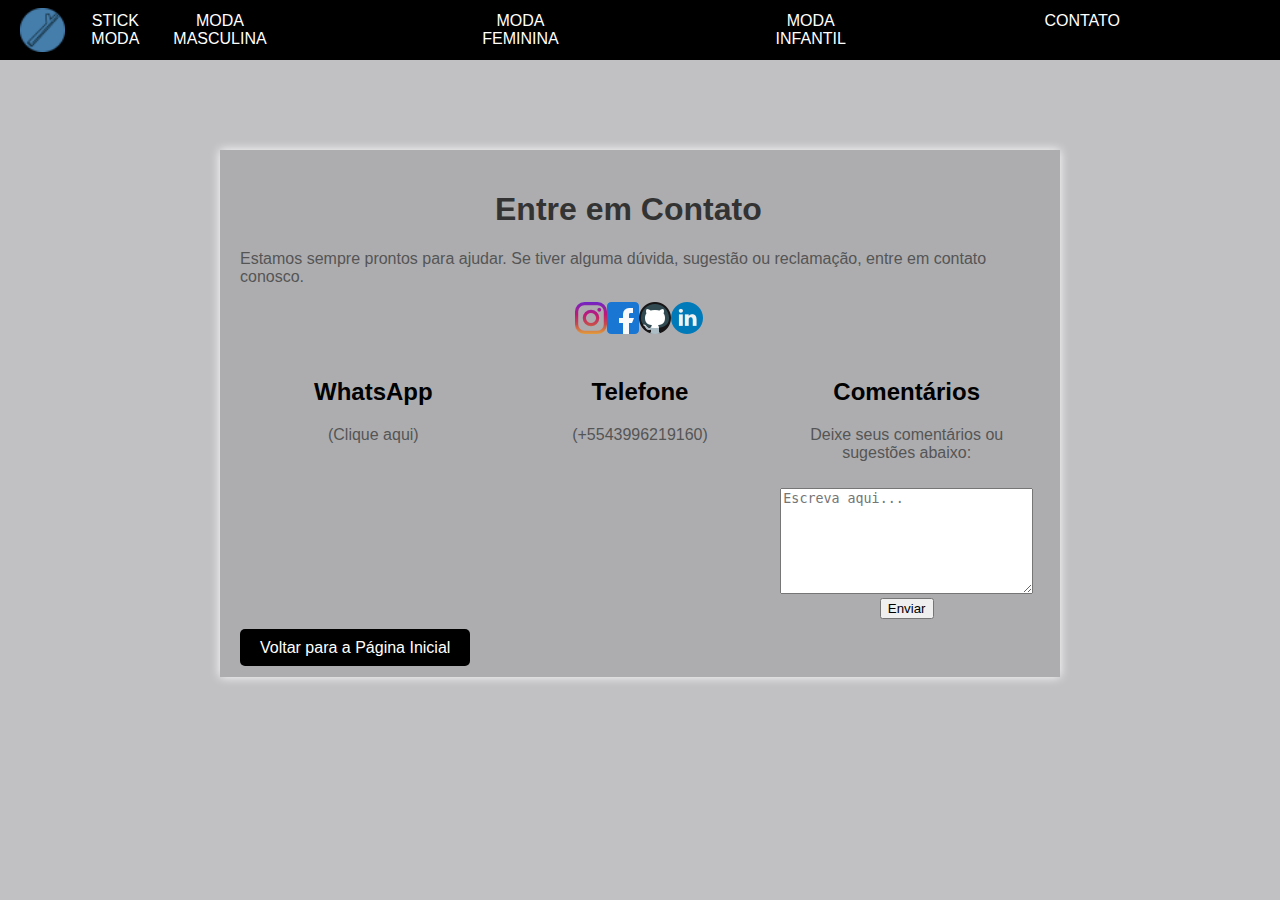
<file: Contato.html>
<!DOCTYPE html>
<html lang="pt-br">
<head>
    <meta charset="UTF-8">
    <meta name="viewport" content="width=device-width, initial-scale=1.0">
    <link rel="stylesheet" href="./Contato.css">
    <link rel="icon" href="./Clones/icon/dog (1).png" type="image/x-icon">
    <title>Contato - STICK MODA</title>
</head>
<body>
    <header>
        <main id="Menu">
            <a href="./Home.html" class="logo">
                <img src="./Clones/icon/dog (1).png" alt="logo" class="logo-img">
                <span class="logo-text">STICK MODA</span>
            </a>
            
            <div id="pag">
                <ul>
                    <li><a href="./Masculino.html">MODA MASCULINA</a></li>
                    <li><a href="./Feminino.html">MODA FEMININA</a></li>
                    <li><a href="./Infantil.html">MODA INFANTIL</a></li>
                    <li><a href="./Contato.html">CONTATO</a></li>
                </ul>
            </div>

            
        </main>
    </header>

    <main class="container">
        <h1>Entre em Contato</h1>
        <p>Estamos sempre prontos para ajudar. Se tiver alguma dúvida, sugestão ou reclamação, entre em contato conosco.</p>
        
        <div class="social-media">
            <a href="https://www.instagram.com/?hl=pt" target="_blank"><img src="./Clones/icon/instagram.png"></a>
            <a href="https://facebook.com" target="_blank"><img src="./Clones/icon/facebook.png"></a>
            <a href="https://github.com/login" target="_blank"><img src="./Clones/icon/code.png"></a>
            <a href="https://www.linkedin.com" target="_blank"><img src="./Clones/icon/linkedin.png"></a>
        </div>

        <section class="contact-info">
            <div>
                <a href="whatsapp://send?text=Olá, gostaria de ver alguns produtos! &phone=+5543996219160">
                    <h2>WhatsApp</h2>
                </a>
                <p>(Clique aqui)</p>
            </div>

            <div>
                <h2>Telefone</h2>
                <p>(+5543996219160)</p>
            </div>
            <br>
            <div class="comment-section">
                <h2>Comentários</h2>
                <p>Deixe seus comentários ou sugestões abaixo:</p>
                <textarea placeholder="Escreva aqui..."></textarea>
                <button type="button" onclick="enviarComentario()">Enviar</button>
            </div>
        </section>

        <div class="back-to-home">
            <a href="/index.html">Voltar para a Página Inicial</a>
        </div>
    </main>
</body>
</html>
</file>
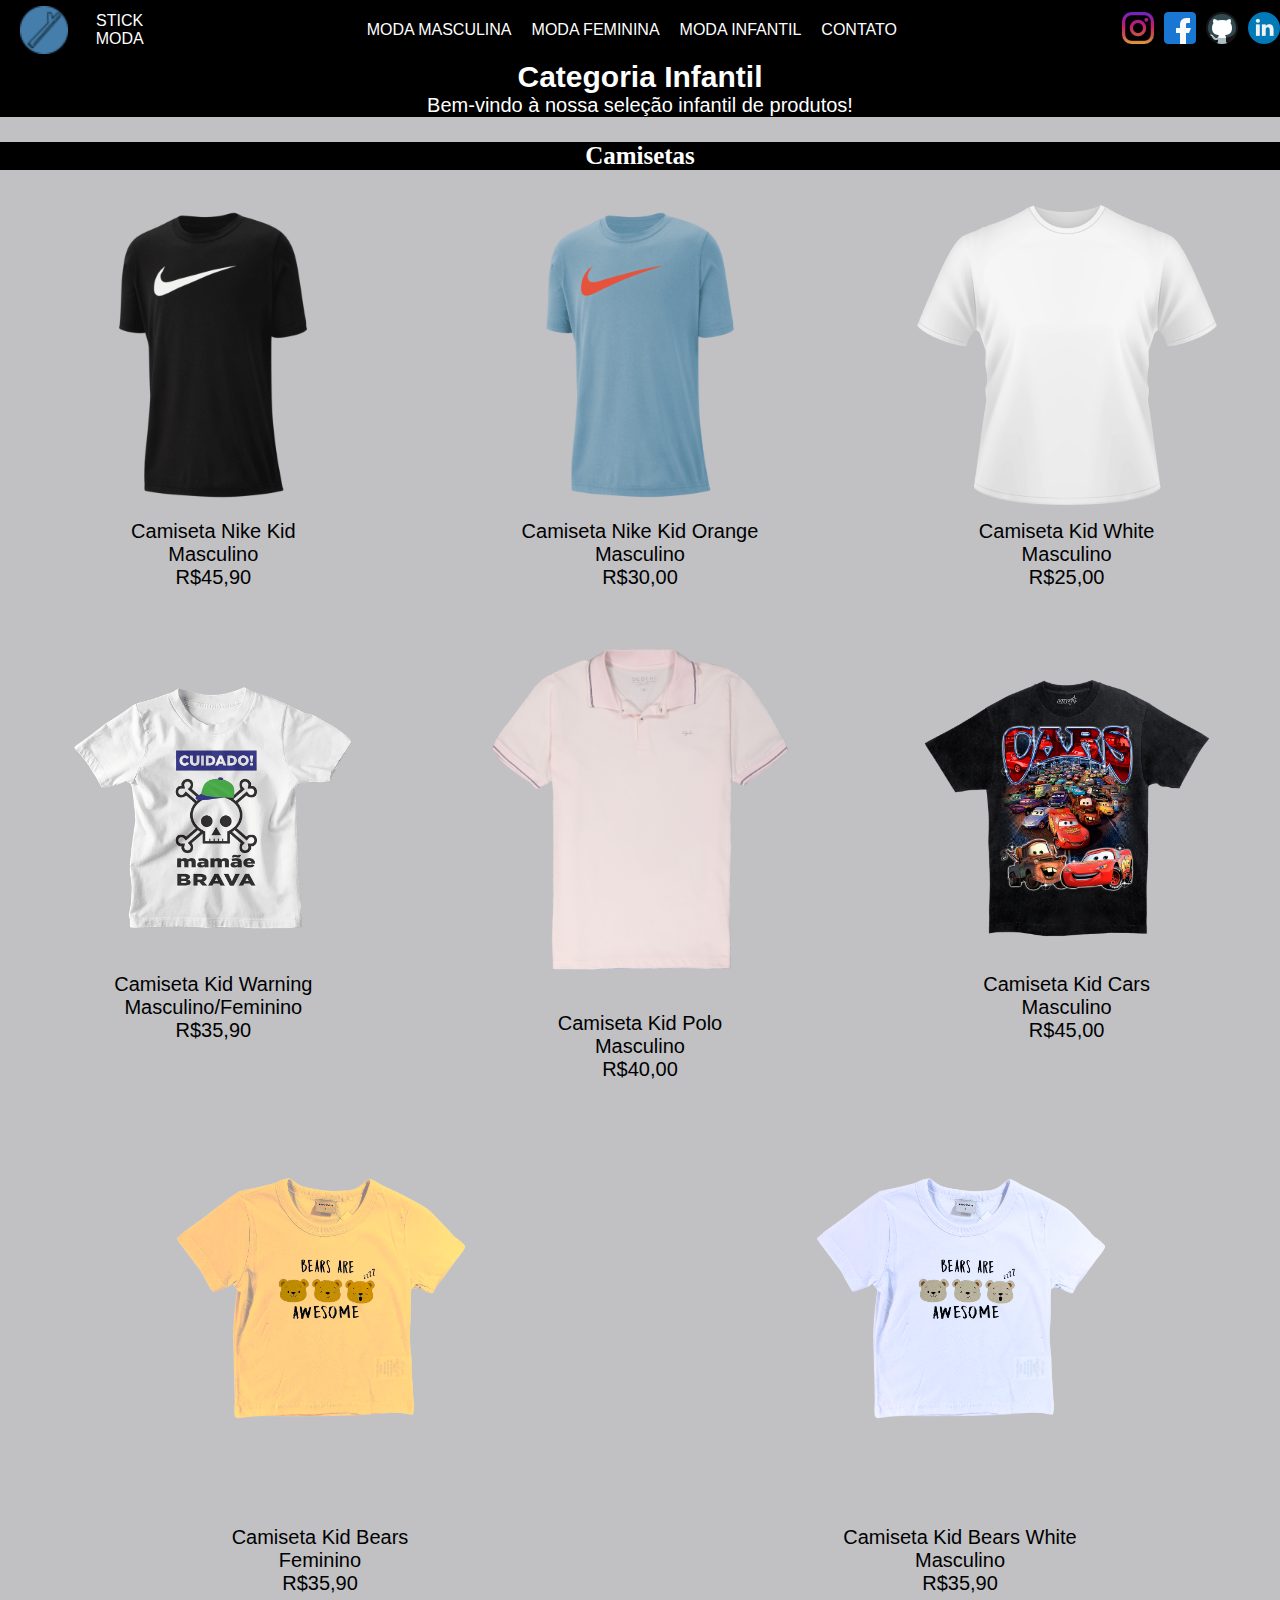
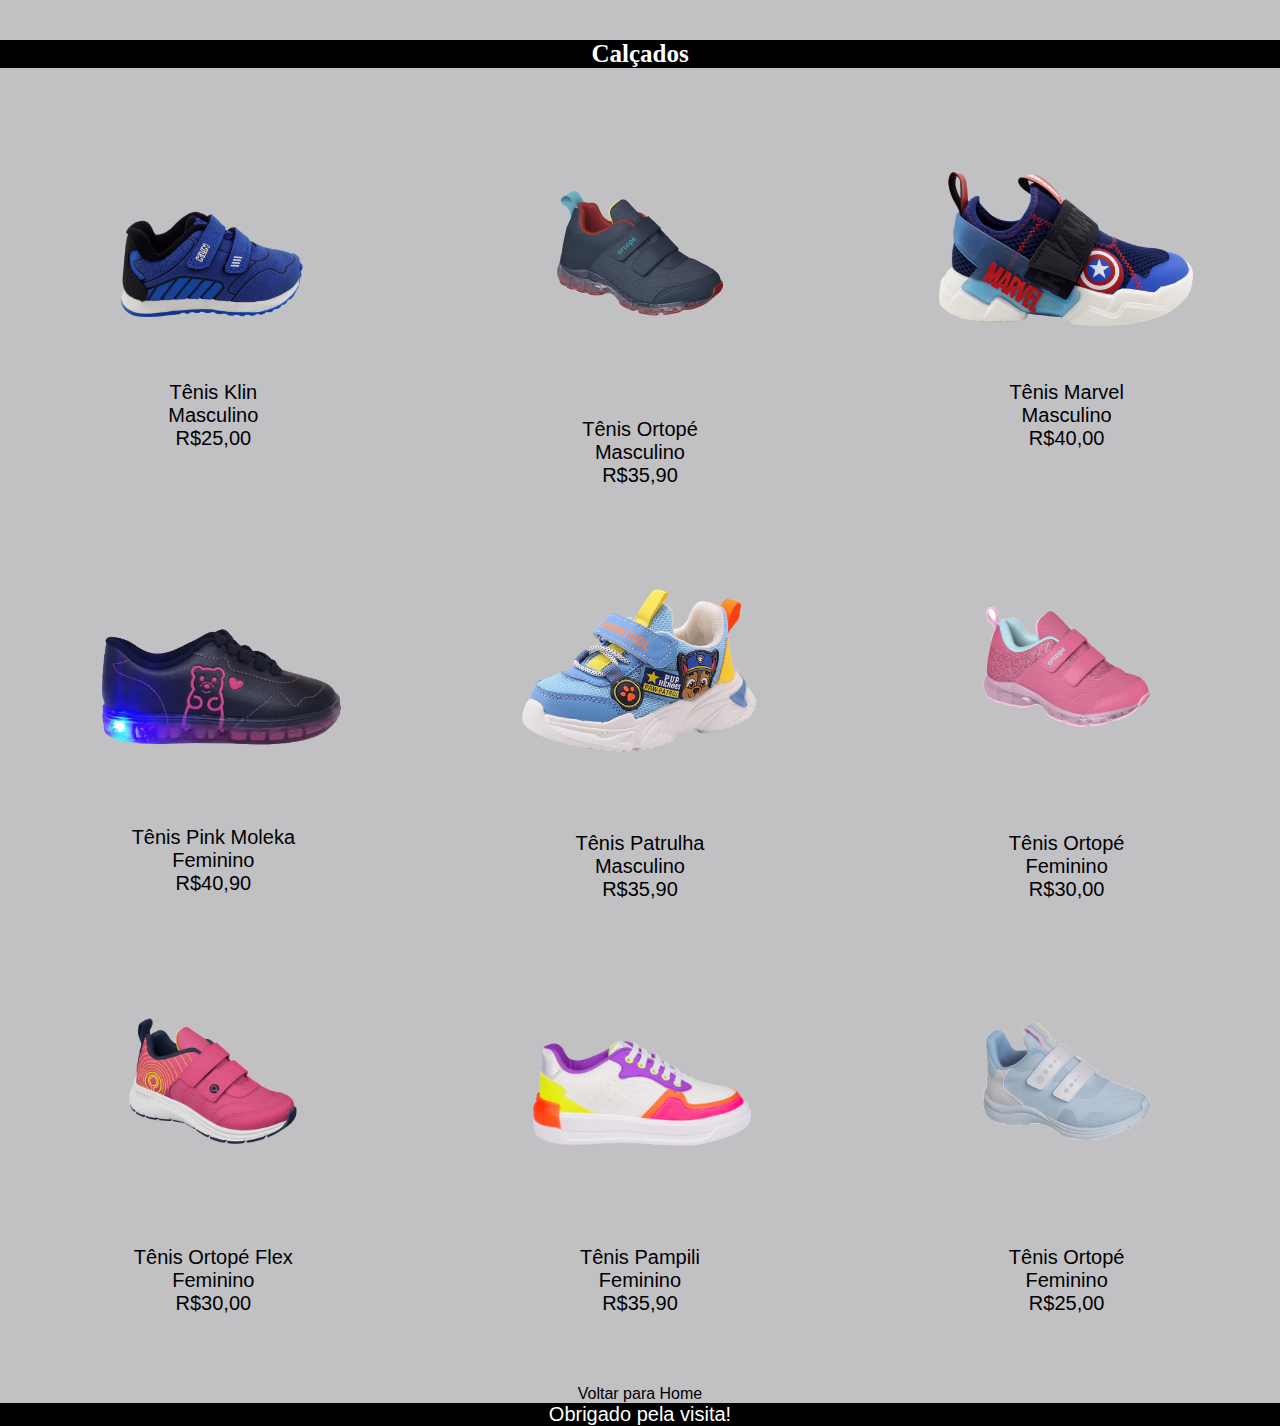
<file: infantil.html>
<!DOCTYPE html>
<html lang="pt-br">

<head>
    <meta charset="UTF-8">
    <meta name="viewport" content="width=device-width, initial-scale=1.0">
    <title>Infantil</title>
    <link rel="stylesheet" href="./infantil.css">
    <link rel="icon" href="./Clones/icon/dog (1).png" type="image/x-icon">
</head>

<body>
    <header>
        <main id="Menu">
            <a href="./index.html" class="logo">
                <img src="./Clones/icon/dog (1).png" alt="logo" class="logo-img">
                <span class="logo-text">STICK MODA</span>
            </a>

            <div id="pag">
                <ul>
                    <li><a href="./Masculino.html">MODA MASCULINA</a></li>
                    <li><a href="./Feminino.html">MODA FEMININA</a></li>
                    <li><a href="./infantil.html">MODA INFANTIL</a></li>
                    <li><a href="./Contato.html">CONTATO</a></li>
                </ul>
            </div>

            <div class="social-media">
                <a href="https://www.instagram.com/?hl=pt" target="_blank"><img src="./Clones/icon/instagram.png" alt="Instagram"></a>
                <a href="https://facebook.com" target="_blank"><img src="./Clones/icon/facebook.png" alt="Facebook"></a>
                <a href="https://github.com/login" target="_blank"><img src="./Clones/icon/code.png" alt="GitHub"></a>
                <a href="https://www.linkedin.com" target="_blank"><img src="./Clones/icon/linkedin.png" alt="LinkedIn"></a>
            </div>
        </main>
        <h1 id="cabecalho">Categoria Infantil</h1>
        <p id="bemvindo">Bem-vindo à nossa seleção infantil de produtos!</p>
    </header>

<header>
    <H3>Camisetas</H3>
</header>
        
<div id="conteudo1">
    <div class="produto">
        <img class="imagem-produto" src="./Clones/INFANTIL NIKE/infantilnike1.png" alt="">
        <p class="descricao">Camiseta Nike Kid <br>Masculino <br> R$45,90</p>
    </div>
        
    <div class="produto">
        <img class="imagem-produto" src="./Clones/INFANTIL NIKE/infantilnike2.png" alt="">
        <p class="descricao">Camiseta Nike Kid Orange <br>Masculino <br> R$30,00</p>
    </div>
        
    <div class="produto">
        <img class="imagem-produto" src="./Clones/INFANTIL NIKE/infantilnike3.png" alt="">
        <p class="descricao">Camiseta Kid White <br>Masculino <br> R$25,00</p>
    </div>
</div>
        
            
 <div id="conteudo2">
    <div class="produto">
        <img class="imagem-produto" src="./Clones/INFANTIL NIKE/infantilnike4.png" alt="">
        <p class="descricao">Camiseta Kid Warning <br>Masculino/Feminino <br>R$35,90</p>
    </div>
        
    <div class="produto">
        <img class="imagem-produto" src="./Clones/INFANTIL NIKE/infantilnike5.png" alt="">
        <p class="descricao">Camiseta Kid Polo <br>Masculino <br>R$40,00</p>
     </div>
        
     <div class="produto">
        <img class="imagem-produto" src="./Clones/INFANTIL NIKE/infantilnike6.png" alt="">
        <p class="descricao">Camiseta Kid Cars <br>Masculino <br>R$45,00</p>
    </div>
</div>
        
<div id="conteudo3">
    <div class="produto">
        <img class="imagem-produto" src="./Clones/INFANTIL NIKE/infantilnike7.png" alt="">
        <p class="descricao">Camiseta Kid Bears <br>Feminino <br>R$35,90</p>
    </div>
        
    <div class="produto">
        <img class="imagem-produto" src="./Clones/INFANTIL NIKE/infantilnike8.png" alt="">
        <p class="descricao">Camiseta Kid Bears White <br>Masculino <br>R$35,90</p>
    </div>
</div>
        
        
<header>
 <H3>Calçados</H3>
</header>
        
<div id="conteudo5">
    <div class="produto">
        <img class="imagem-produto" src="./Clones/INFANTIL NIKE/tenisinfantil1.png" alt="">
        <p class="descricao">Tênis Klin <br>Masculino <br>R$25,00</p>
    </div>        
        
    <div class="produto">
        <img class="imagem-produto" src="./Clones/INFANTIL NIKE/tenisinfantil2.png" alt="">
        <p class="descricao">Tênis Ortopé <br>Masculino <br>R$35,90</p>
    </div>
        
    <div class="produto">
        <img class="imagem-produto" src="./Clones/INFANTIL NIKE/tenisinfantil3.png" alt="">
        <p class="descricao">Tênis Marvel <br>Masculino <br>R$40,00</p>
    </div>
</div>
        
        
<div id="conteudo6">
    <div class="produto">
        <img class="imagem-produto" src="./Clones/INFANTIL NIKE/tenisinfantil4.png" alt="">
        <p class="descricao">Tênis Pink Moleka <br>Feminino<br>R$40,90</p>
    </div>
        
    <div class="produto">
        <img class="imagem-produto" src="./Clones/INFANTIL NIKE/tenisinfantil5.png" alt="">
        <p class="descricao">Tênis Patrulha <br>Masculino <br>R$35,90</p>
    </div>
        
    <div class="produto">
        <img class="imagem-produto" src="./Clones/INFANTIL NIKE/tenisinfantil6.png" alt="">
        <p class="descricao">Tênis Ortopé <br>Feminino <br>R$30,00</p>
    </div>
</div>
                
<div id="conteudo7">
    <div class="produto">
        <img class="imagem-produto" src="./Clones/INFANTIL NIKE/tenisinfantil7.png" alt="">
        <p class="descricao">Tênis Ortopé Flex <br>Feminino <br>R$30,00</p>
    </div>
        
    <div class="produto">
        <img class="imagem-produto" src="./Clones/INFANTIL NIKE/tenisinfantil8.png" alt="">
        <p class="descricao">Tênis Pampili <br>Feminino <br>R$35,90</p>
    </div>
        
    <div class="produto">
        <img class="imagem-produto" src="./Clones/INFANTIL NIKE/tenisinfantil9.png" alt="">
        <p class="descricao">Tênis Ortopé <br>Feminino <br>R$25,00</p>
    </div>
</div>
        
    <footer>
        <a href="/index.html">Voltar para Home</a>
        <p id="bemvindo">Obrigado pela visita!</p>
    </footer>
</body>

</html>
</file>
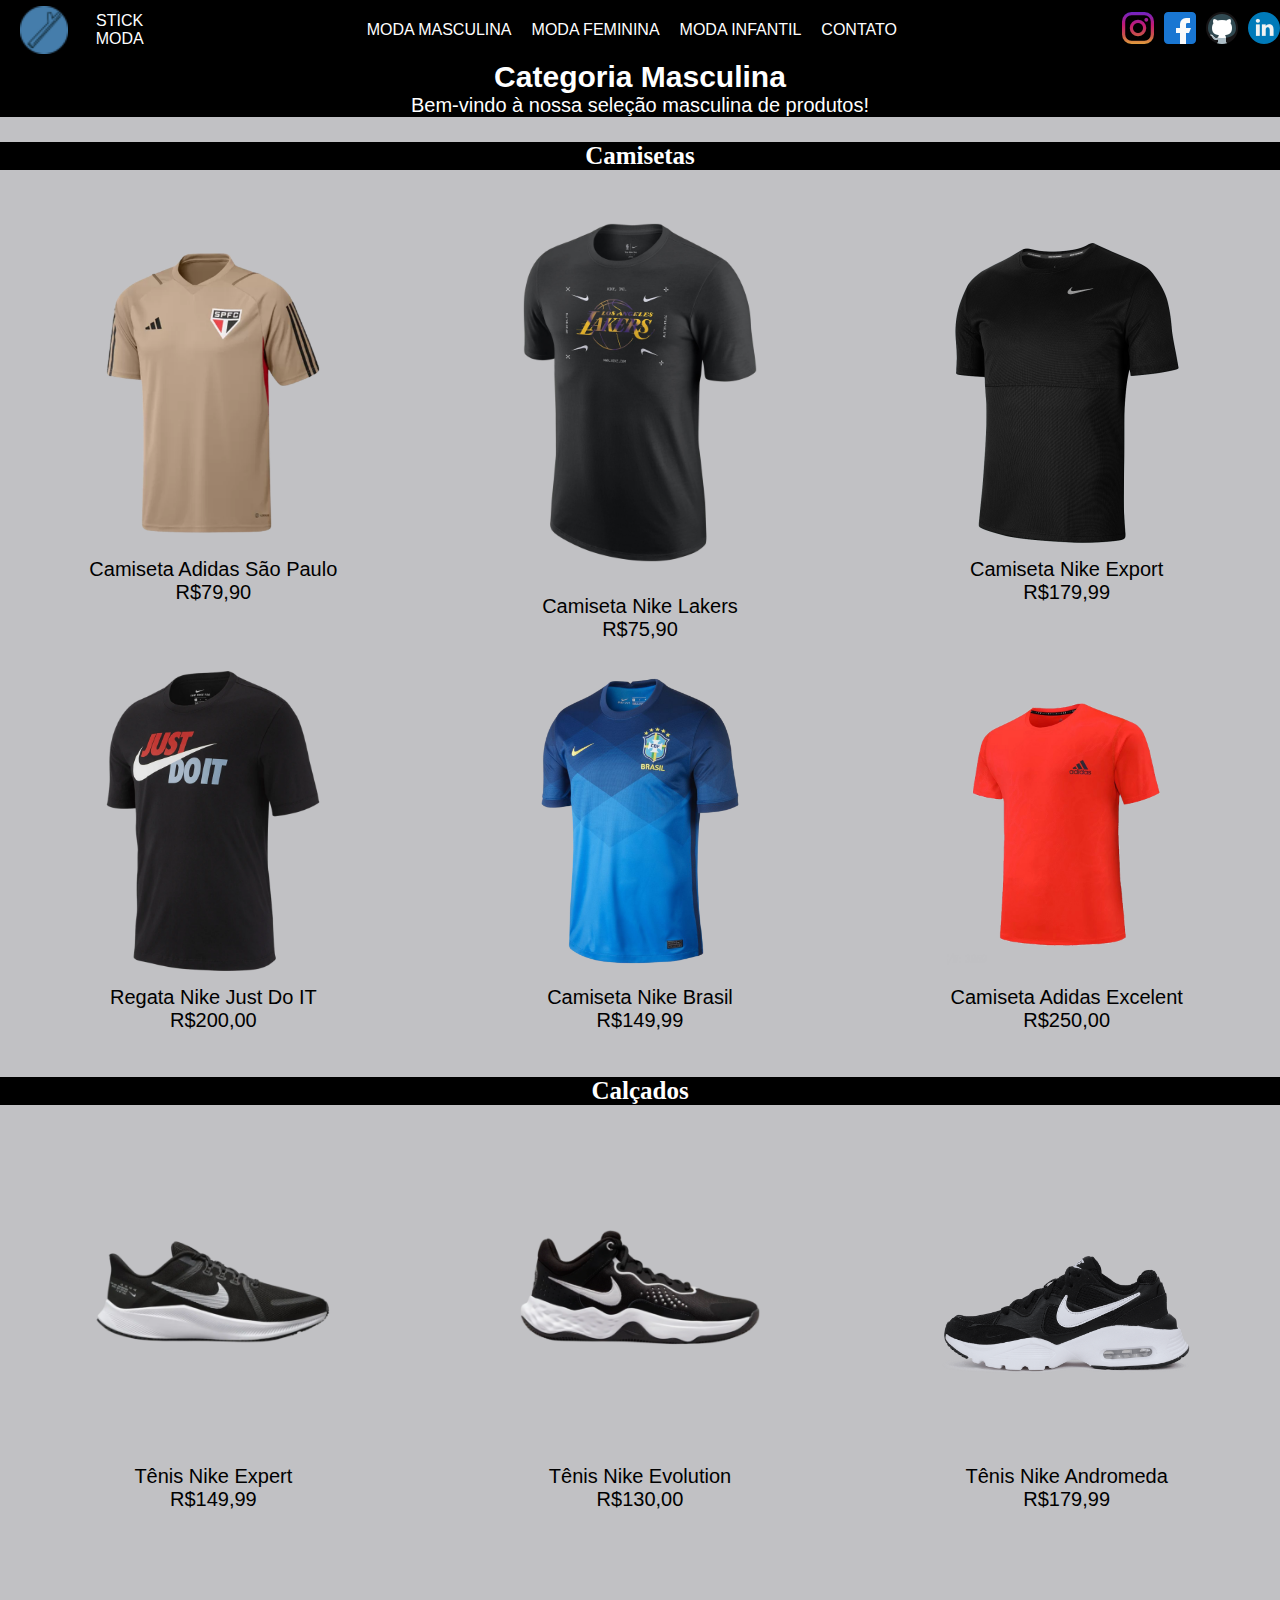
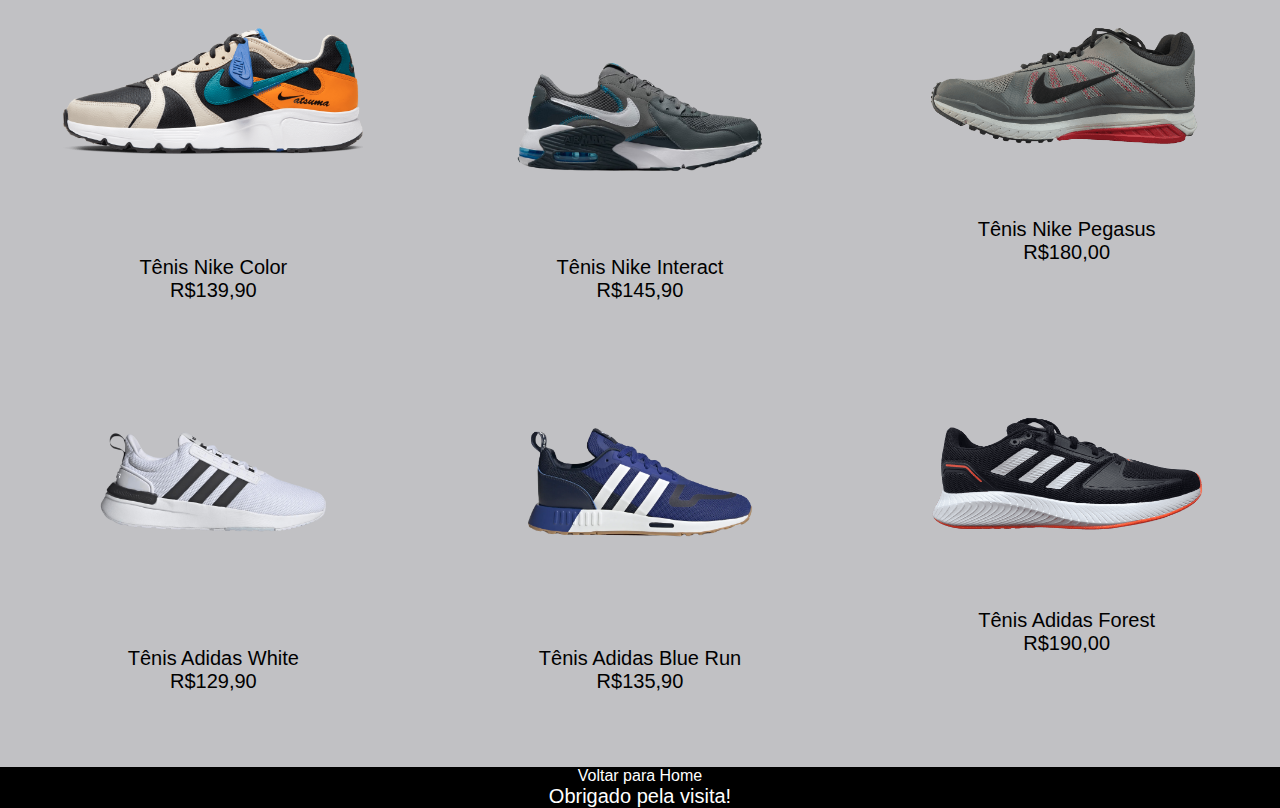
<file: Masculino.html>
<!DOCTYPE html>
<html lang="pt-br">
<head>
    <meta charset="UTF-8">
    <meta name="viewport" content="width=device-width, initial-scale=1.0">
    <link rel="stylesheet" href="./masculino.css">
    <title>Masculinos</title>
</head>
<body>

<header>
    <main id="Menu">
        <a href="./index.html" class="logo">
            <img src="./Clones/icon/dog (1).png" alt="logo" class="logo-img">
            <span class="logo-text">STICK MODA</span>
        </a>
        
        <div id="pag">
            <ul>
                <li><a href="./Masculino.html">MODA MASCULINA</a></li>
                <li><a href="./Feminino.html">MODA FEMININA</a></li>
                <li><a href="./infantil.html">MODA INFANTIL</a></li>
                <li><a href="./Contato.html">CONTATO</a></li>
            </ul>
        </div>

        <div class="social-media">
            <a href="https://www.instagram.com/?hl=pt" target="_blank"><img src="./Clones/icon/instagram.png"></a>
            <a href="https://facebook.com" target="_blank"><img src="./Clones/icon/facebook.png"></a>
            <a href="https://github.com/login" target="_blank"><img src="./Clones/icon/code.png"></a>
            <a href="https://www.linkedin.com" target="_blank"><img src="./Clones/icon/linkedin.png"></a>
        </div>
    </main>
</header>

<h1 id="cabecalho">Categoria Masculina</h1>
<p id="bemvindo">Bem-vindo à nossa seleção masculina de produtos!</p>

<header>
    <H3>Camisetas</H3>
    </header>
    
<div id="conteudo1">
    <div class="produto">
         <img class="imagem-produto" src="./Clones/MASCULINONIKE/roupanike1.png" alt="">
        <p class="descricao">Camiseta Adidas São Paulo <br> R$79,90</p>
    </div>
    
    <div class="produto">
        <img class="imagem-produto" src="./Clones/MASCULINONIKE/roupanike2.png" alt="">
        <p class="descricao">Camiseta Nike Lakers <br> R$75,90 </p>
     </div>
    
    <div class="produto">
         <img class="imagem-produto" src="./Clones/MASCULINONIKE/roupanike3.png" alt="">
        <p class="descricao">Camiseta Nike Export  <br> R$179,99 </p>
    </div>
</div>
    
<div id="conteudo2">
    <div class="produto">
       <img class="imagem-produto" src="./Clones/MASCULINONIKE/roupanike4.png" alt="">
       <p class="descricao">Regata Nike Just Do IT <br> R$200,00</p>
    </div>
    
    <div class="produto">
       <img class="imagem-produto" src="./Clones/MASCULINONIKE/roupanike5.png" alt="">
       <p class="descricao">Camiseta Nike Brasil <br> R$149,99</p>
    </div>
        
    <div class="produto">
        <img class="imagem-produto" src="./Clones/MASCULINONIKE/roupanike6.png" alt="">
        <p class="descricao">Camiseta Adidas Excelent <br> R$250,00</p>
    </div>
</div>
        
 <header> <!--tag de cabeçalho--> 
    <H3>Calçados</H3>
</header>
    
 <div id="conteudo3">
    <div class="produto">
        <img class="imagem-produto" src="./Clones/MASCULINONIKE/tenisnike1.png" alt="">
        <p class="descricao-produto">Tênis Nike Expert <br> R$149,99</p>
     </div>
    
    <div class="produto">
        <img class="imagem-produto" src="./Clones/MASCULINONIKE/tenisnike2.png" alt="">
        <p class="descricao-produto">Tênis Nike Evolution <br> R$130,00</p>
     </div>
    
     <div class="produto">
        <img class="imagem-produto" src="./Clones/MASCULINONIKE/tenisnike3.png" alt="">
        <p class="descricao-produto">Tênis Nike Andromeda <br> R$179,99</p>
     </div>
</div>
    
<div id="conteudo4">
    <div class="produto">
         <img class="imagem-produto" src="./Clones/MASCULINONIKE/tenisnike4.png" alt="">
        <p class="descricao">Tênis Nike Color <br> R$139,90</p>
    </div>
    
    <div class="produto">
        <img class="imagem-produto" src="./Clones/MASCULINONIKE/tenisnike5.png" alt="">
        <p class="descricao">Tênis Nike Interact <br> R$145,90</p>
     </div>
    
    <div class="produto">
         <img class="imagem-produto" src="./Clones/MASCULINONIKE/tenisnike6.png" alt="">
         <p class="descricao">Tênis Nike Pegasus <br> R$180,00</p>
     </div>
</div>
    
<div id="conteudo5">
    <div class="produto">
        <img class="imagem-produto" src="./Clones/MASCULINONIKE/tenisnike7.png" alt="">
        <p class="descricao">Tênis Adidas White <br> R$129,90</p>
    </div>
    
    <div class="produto">
         <img class="imagem-produto" src="./Clones/MASCULINONIKE/tenisnike8.png" alt="">
        <p class="descricao">Tênis Adidas Blue Run <br> R$135,90</p>
     </div>
    
     <div class="produto">
        <img class="imagem-produto" src="./Clones/MASCULINONIKE/tenisnike9.png" alt="">
         <p class="descricao">Tênis Adidas Forest <br> R$190,00</p>
    </div>
</div>
    <br>
    <br>
    <br>
<header> <!--tag de cabeçalho--> 
    <a href="/index.html">Voltar para Home</a>
    <p id="bemvindo">Obrigado pela visita!</p>
</header>
    
     
    </body>
    </html>
</file>
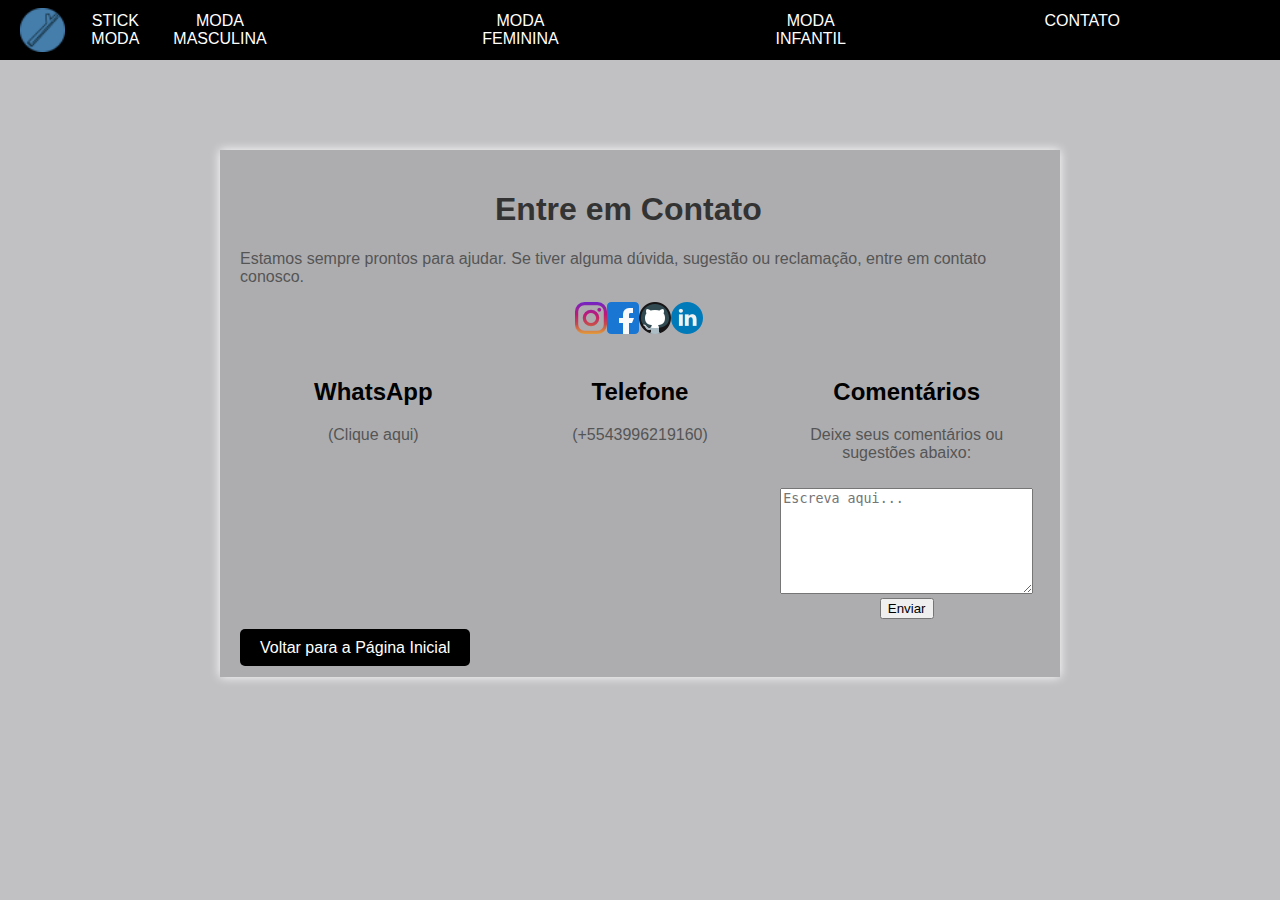
<file: Loja_Sapato/HTML/Contato.html>
<!DOCTYPE html>
<html lang="pt-br">
<head>
    <meta charset="UTF-8">
    <meta name="viewport" content="width=device-width, initial-scale=1.0">
    <link rel="stylesheet" href="../HTML/Contato.css">
    <link rel="icon" href="../Clones/icon/dog (1).png" type="image/x-icon">
    <title>Contato - STICK MODA</title>
</head>
<body>
    <header>
        <main id="Menu">
            <a href="./Home.html" class="logo">
                <img src="../Clones/icon/dog (1).png" alt="logo" class="logo-img">
                <span class="logo-text">STICK MODA</span>
            </a>
            
            <div id="pag">
                <ul>
                    <li><a href="./Masculino.html">MODA MASCULINA</a></li>
                    <li><a href="./Feminino.html">MODA FEMININA</a></li>
                    <li><a href="./Infantil.html">MODA INFANTIL</a></li>
                    <li><a href="./Contato.html">CONTATO</a></li>
                </ul>
            </div>

            
        </main>
    </header>

    <main class="container">
        <h1>Entre em Contato</h1>
        <p>Estamos sempre prontos para ajudar. Se tiver alguma dúvida, sugestão ou reclamação, entre em contato conosco.</p>
        
        <div class="social-media">
            <a href="https://www.instagram.com/?hl=pt" target="_blank"><img src="../Clones/icon/instagram.png"></a>
            <a href="https://facebook.com" target="_blank"><img src="../Clones/icon/facebook.png"></a>
            <a href="https://github.com/login" target="_blank"><img src="../Clones/icon/code.png"></a>
            <a href="https://www.linkedin.com" target="_blank"><img src="../Clones/icon/linkedin.png"></a>
        </div>

        <section class="contact-info">
            <div>
                <a href="whatsapp://send?text=Olá, gostaria de ver alguns produtos! &phone=+5543996219160">
                    <h2>WhatsApp</h2>
                </a>
                <p>(Clique aqui)</p>
            </div>

            <div>
                <h2>Telefone</h2>
                <p>(+5543996219160)</p>
            </div>
            <br>
            <div class="comment-section">
                <h2>Comentários</h2>
                <p>Deixe seus comentários ou sugestões abaixo:</p>
                <textarea placeholder="Escreva aqui..."></textarea>
                <button type="button" onclick="enviarComentario()">Enviar</button>
            </div>
        </section>

        <div class="back-to-home">
            <a href="../HTML/Home.html">Voltar para a Página Inicial</a>
        </div>
    </main>
</body>
</html>
</file>
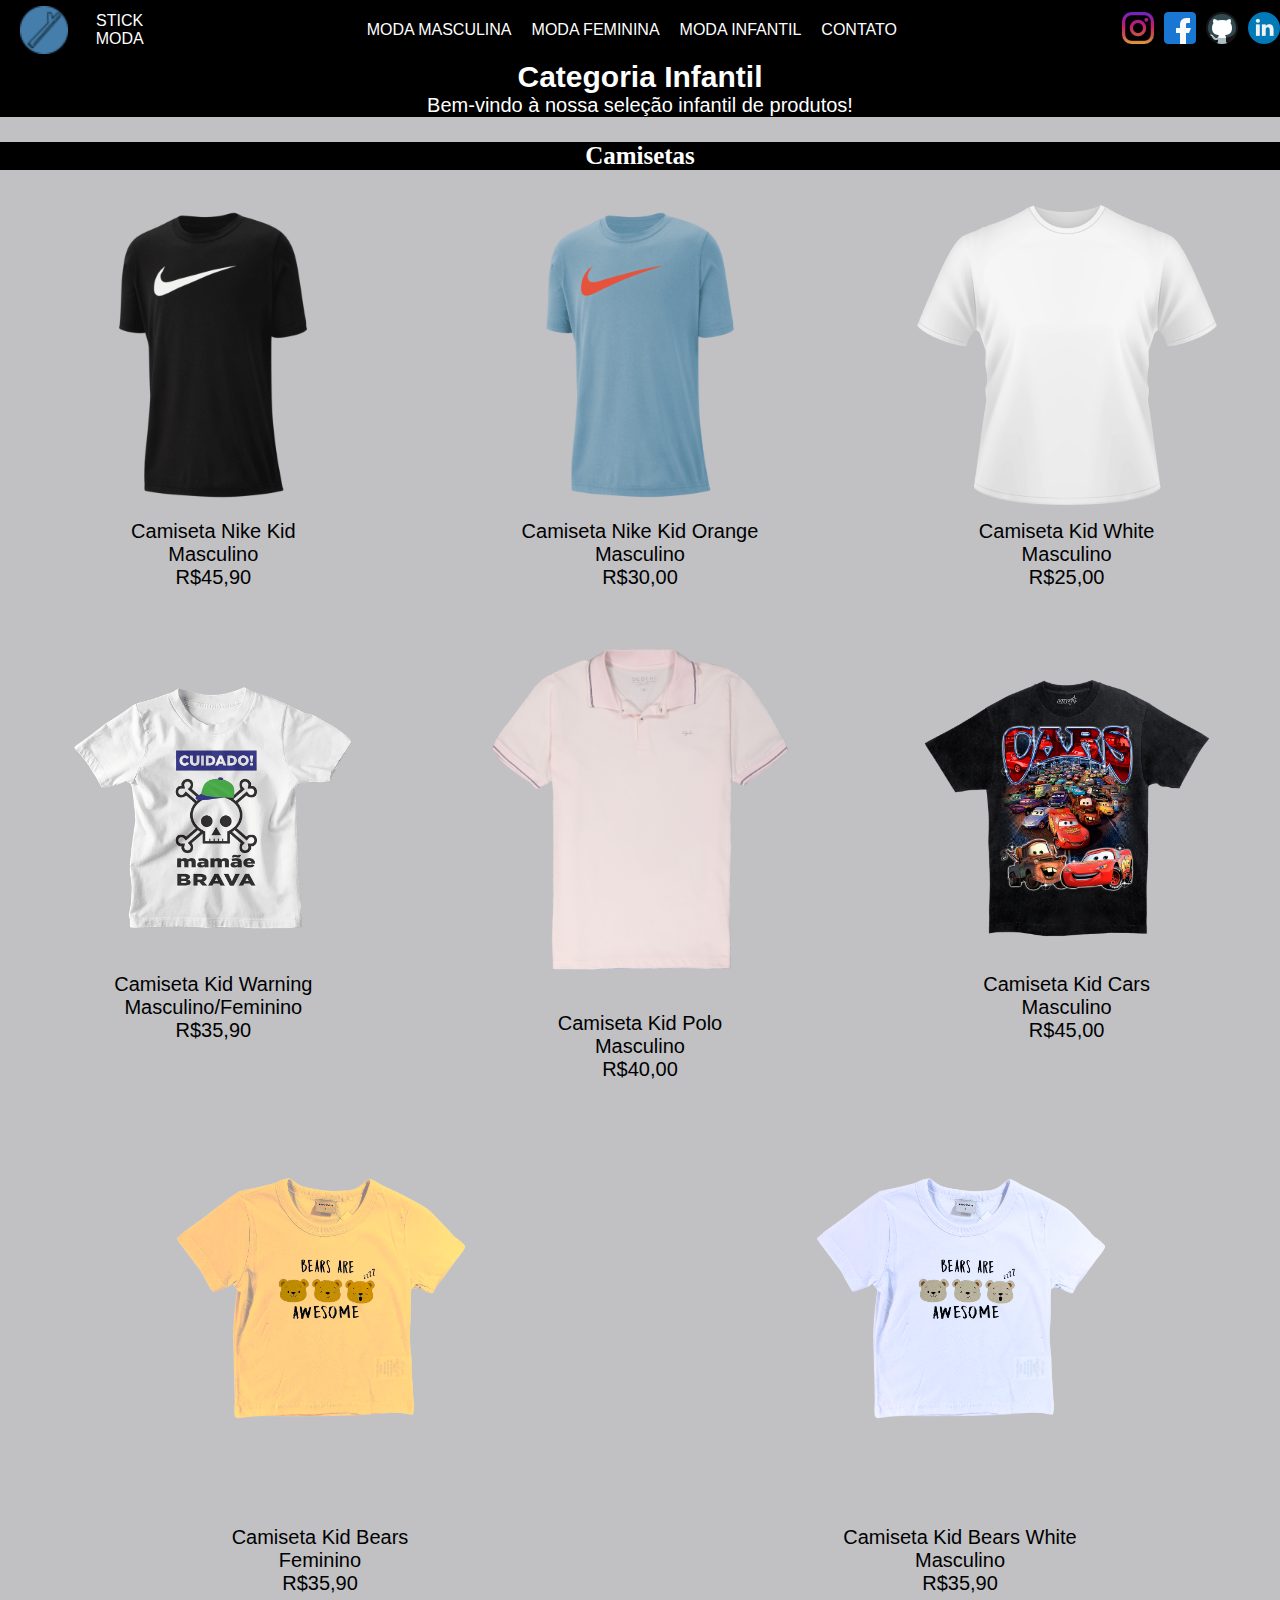
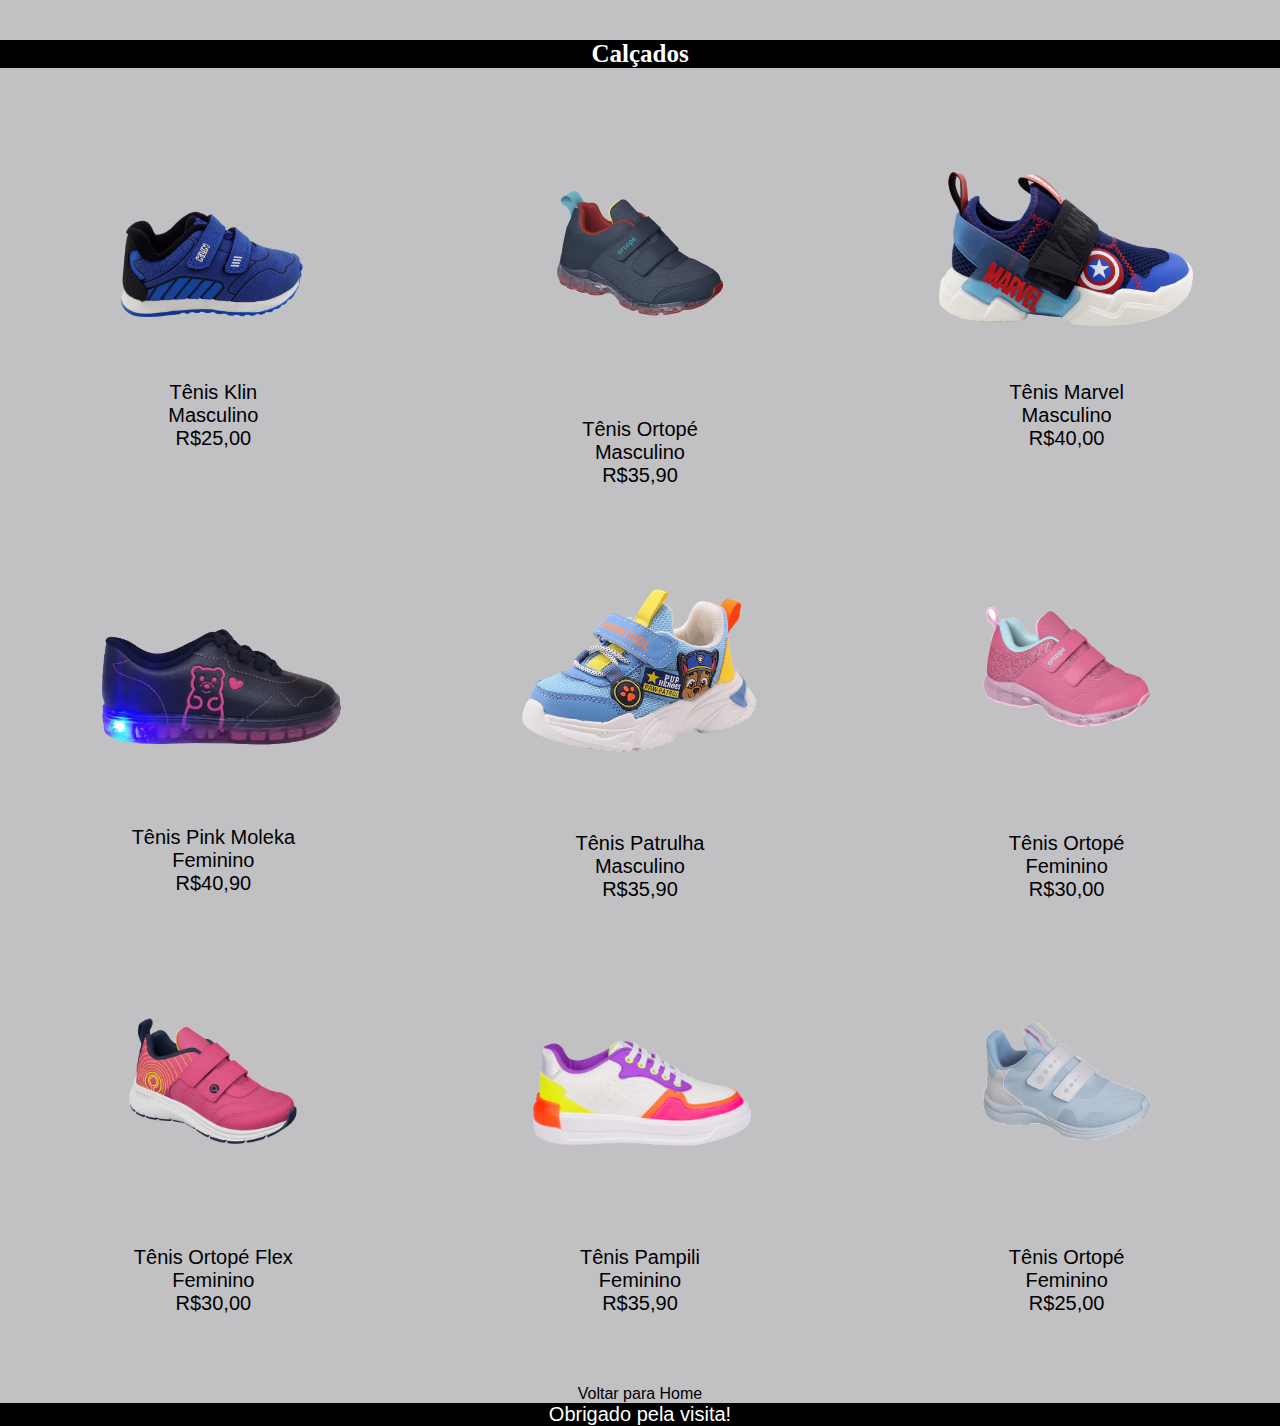
<file: Loja_Sapato/HTML/infantil.html>
<!DOCTYPE html>
<html lang="pt-br">

<head>
    <meta charset="UTF-8">
    <meta name="viewport" content="width=device-width, initial-scale=1.0">
    <title>Infantil</title>
    <link rel="stylesheet" href="infantil.css">
</head>

<body>
    <header>
        <main id="Menu">
            <a href="./Home.html" class="logo">
                <img src="../Clones/icon/dog (1).png" alt="logo" class="logo-img">
                <span class="logo-text">STICK MODA</span>
            </a>

            <div id="pag">
                <ul>
                    <li><a href="./Masculino.html">MODA MASCULINA</a></li>
                    <li><a href="./Feminino.html">MODA FEMININA</a></li>
                    <li><a href="./Infantil.html">MODA INFANTIL</a></li>
                    <li><a href="./Contato.html">CONTATO</a></li>
                </ul>
            </div>

            <div class="social-media">
                <a href="https://www.instagram.com/?hl=pt" target="_blank"><img src="../Clones/icon/instagram.png" alt="Instagram"></a>
                <a href="https://facebook.com" target="_blank"><img src="../Clones/icon/facebook.png" alt="Facebook"></a>
                <a href="https://github.com/login" target="_blank"><img src="../Clones/icon/code.png" alt="GitHub"></a>
                <a href="https://www.linkedin.com" target="_blank"><img src="../Clones/icon/linkedin.png" alt="LinkedIn"></a>
            </div>
        </main>
        <h1 id="cabecalho">Categoria Infantil</h1>
        <p id="bemvindo">Bem-vindo à nossa seleção infantil de produtos!</p>
    </header>

<header>
    <H3>Camisetas</H3>
</header>
        
<div id="conteudo1">
    <div class="produto">
        <img class="imagem-produto" src="../Clones/INFANTIL NIKE/infantilnike1.png" alt="">
        <p class="descricao">Camiseta Nike Kid <br>Masculino <br> R$45,90</p>
    </div>
        
    <div class="produto">
        <img class="imagem-produto" src="../Clones/INFANTIL NIKE/infantilnike2.png" alt="">
        <p class="descricao">Camiseta Nike Kid Orange <br>Masculino <br> R$30,00</p>
    </div>
        
    <div class="produto">
        <img class="imagem-produto" src="../Clones/INFANTIL NIKE/infantilnike3.png" alt="">
        <p class="descricao">Camiseta Kid White <br>Masculino <br> R$25,00</p>
    </div>
</div>
        
            
 <div id="conteudo2">
    <div class="produto">
        <img class="imagem-produto" src="../Clones/INFANTIL NIKE/infantilnike4.png" alt="">
        <p class="descricao">Camiseta Kid Warning <br>Masculino/Feminino <br>R$35,90</p>
    </div>
        
    <div class="produto">
        <img class="imagem-produto" src="../Clones/INFANTIL NIKE/infantilnike5.png" alt="">
        <p class="descricao">Camiseta Kid Polo <br>Masculino <br>R$40,00</p>
     </div>
        
     <div class="produto">
        <img class="imagem-produto" src="../Clones/INFANTIL NIKE/infantilnike6.png" alt="">
        <p class="descricao">Camiseta Kid Cars <br>Masculino <br>R$45,00</p>
    </div>
</div>
        
<div id="conteudo3">
    <div class="produto">
        <img class="imagem-produto" src="../Clones/INFANTIL NIKE/infantilnike7.png" alt="">
        <p class="descricao">Camiseta Kid Bears <br>Feminino <br>R$35,90</p>
    </div>
        
    <div class="produto">
        <img class="imagem-produto" src="../Clones/INFANTIL NIKE/infantilnike8.png" alt="">
        <p class="descricao">Camiseta Kid Bears White <br>Masculino <br>R$35,90</p>
    </div>
</div>
        
        
<header>
 <H3>Calçados</H3>
</header>
        
<div id="conteudo5">
    <div class="produto">
        <img class="imagem-produto" src="../Clones/INFANTIL NIKE/tenisinfantil1.png" alt="">
        <p class="descricao">Tênis Klin <br>Masculino <br>R$25,00</p>
    </div>        
        
    <div class="produto">
        <img class="imagem-produto" src="../Clones/INFANTIL NIKE/tenisinfantil2.png" alt="">
        <p class="descricao">Tênis Ortopé <br>Masculino <br>R$35,90</p>
    </div>
        
    <div class="produto">
        <img class="imagem-produto" src="../Clones/INFANTIL NIKE/tenisinfantil3.png" alt="">
        <p class="descricao">Tênis Marvel <br>Masculino <br>R$40,00</p>
    </div>
</div>
        
        
<div id="conteudo6">
    <div class="produto">
        <img class="imagem-produto" src="../Clones/INFANTIL NIKE/tenisinfantil4.png" alt="">
        <p class="descricao">Tênis Pink Moleka <br>Feminino<br>R$40,90</p>
    </div>
        
    <div class="produto">
        <img class="imagem-produto" src="../Clones/INFANTIL NIKE/tenisinfantil5.png" alt="">
        <p class="descricao">Tênis Patrulha <br>Masculino <br>R$35,90</p>
    </div>
        
    <div class="produto">
        <img class="imagem-produto" src="../Clones/INFANTIL NIKE/tenisinfantil6.png" alt="">
        <p class="descricao">Tênis Ortopé <br>Feminino <br>R$30,00</p>
    </div>
</div>
                
<div id="conteudo7">
    <div class="produto">
        <img class="imagem-produto" src="../Clones/INFANTIL NIKE/tenisinfantil7.png" alt="">
        <p class="descricao">Tênis Ortopé Flex <br>Feminino <br>R$30,00</p>
    </div>
        
    <div class="produto">
        <img class="imagem-produto" src="../Clones/INFANTIL NIKE/tenisinfantil8.png" alt="">
        <p class="descricao">Tênis Pampili <br>Feminino <br>R$35,90</p>
    </div>
        
    <div class="produto">
        <img class="imagem-produto" src="../Clones/INFANTIL NIKE/tenisinfantil9.png" alt="">
        <p class="descricao">Tênis Ortopé <br>Feminino <br>R$25,00</p>
    </div>
</div>
        
    <footer>
        <a href="Home.html">Voltar para Home</a>
        <p id="bemvindo">Obrigado pela visita!</p>
    </footer>
</body>

</html>
</file>
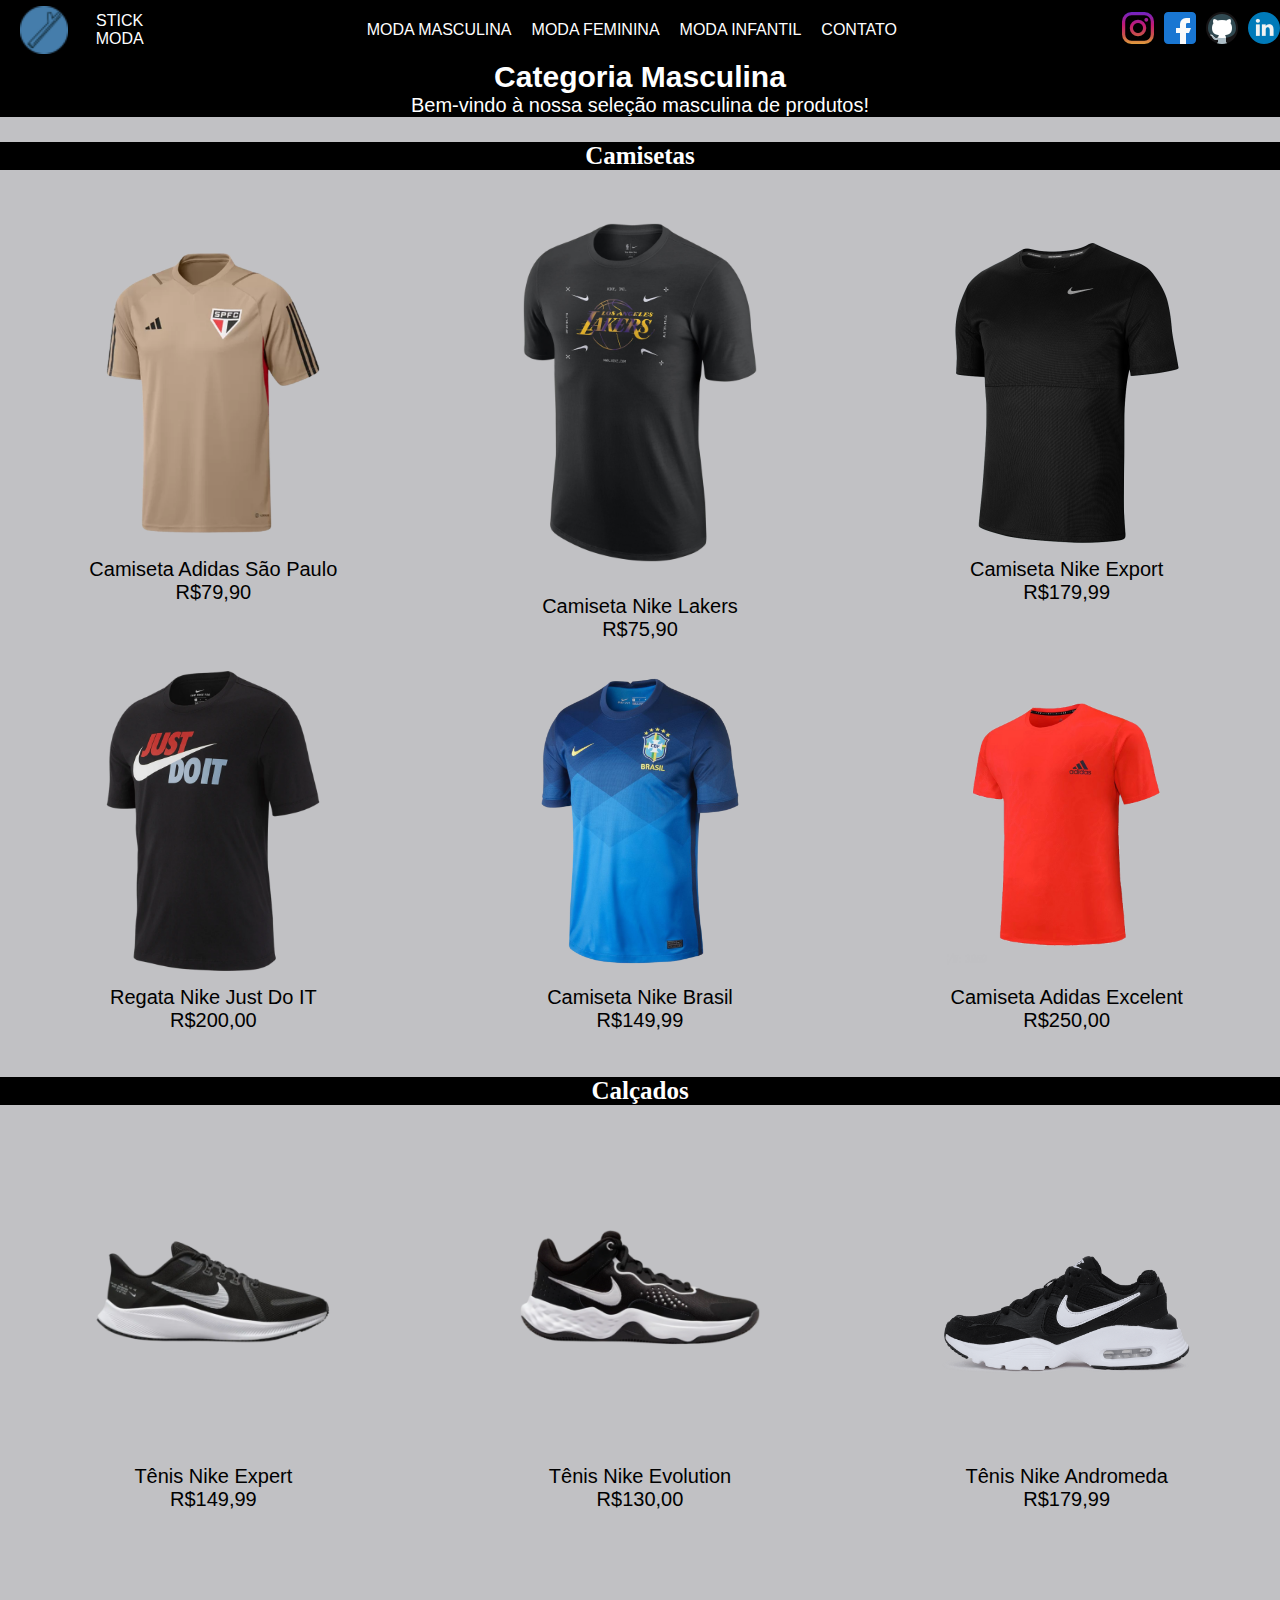
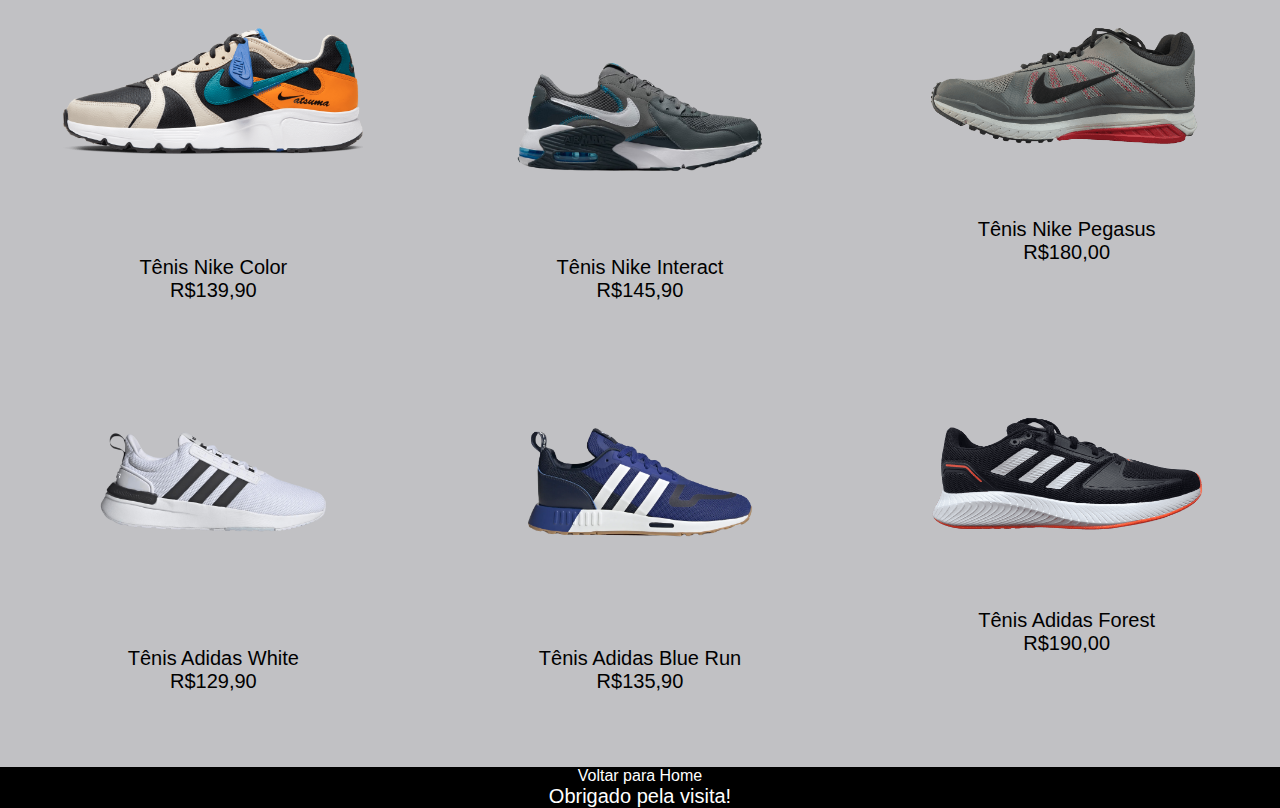
<file: Loja_Sapato/HTML/Masculino.html>
<!DOCTYPE html>
<html lang="pt-br">
<head>
    <meta charset="UTF-8">
    <meta name="viewport" content="width=device-width, initial-scale=1.0">
    <link rel="stylesheet" href="masculino.css">
    <title>Masculinos</title>
</head>
<body>

<header>
    <main id="Menu">
        <a href="./Home.html" class="logo">
            <img src="../Clones/icon/dog (1).png" alt="logo" class="logo-img">
            <span class="logo-text">STICK MODA</span>
        </a>
        
        <div id="pag">
            <ul>
                <li><a href="./Masculino.html">MODA MASCULINA</a></li>
                <li><a href="./Feminino.html">MODA FEMININA</a></li>
                <li><a href="./Infantil.html">MODA INFANTIL</a></li>
                <li><a href="./Contato.html">CONTATO</a></li>
            </ul>
        </div>

        <div class="social-media">
            <a href="https://www.instagram.com/?hl=pt" target="_blank"><img src="../Clones/icon/instagram.png"></a>
            <a href="https://facebook.com" target="_blank"><img src="../Clones/icon/facebook.png"></a>
            <a href="https://github.com/login" target="_blank"><img src="../Clones/icon/code.png"></a>
            <a href="https://www.linkedin.com" target="_blank"><img src="../Clones/icon/linkedin.png"></a>
        </div>
    </main>
</header>

<h1 id="cabecalho">Categoria Masculina</h1>
<p id="bemvindo">Bem-vindo à nossa seleção masculina de produtos!</p>

<header>
    <H3>Camisetas</H3>
    </header>
    
<div id="conteudo1">
    <div class="produto">
         <img class="imagem-produto" src="../Clones/MASCULINONIKE/roupanike1.png" alt="">
        <p class="descricao">Camiseta Adidas São Paulo <br> R$79,90</p>
    </div>
    
    <div class="produto">
        <img class="imagem-produto" src="../Clones/MASCULINONIKE/roupanike2.png" alt="">
        <p class="descricao">Camiseta Nike Lakers <br> R$75,90 </p>
     </div>
    
    <div class="produto">
         <img class="imagem-produto" src="../Clones/MASCULINONIKE/roupanike3.png" alt="">
        <p class="descricao">Camiseta Nike Export  <br> R$179,99 </p>
    </div>
</div>
    
<div id="conteudo2">
    <div class="produto">
       <img class="imagem-produto" src="../Clones/MASCULINONIKE/roupanike4.png" alt="">
       <p class="descricao">Regata Nike Just Do IT <br> R$200,00</p>
    </div>
    
    <div class="produto">
       <img class="imagem-produto" src="../Clones/MASCULINONIKE/roupanike5.png" alt="">
       <p class="descricao">Camiseta Nike Brasil <br> R$149,99</p>
    </div>
        
    <div class="produto">
        <img class="imagem-produto" src="../Clones/MASCULINONIKE/roupanike6.png" alt="">
        <p class="descricao">Camiseta Adidas Excelent <br> R$250,00</p>
    </div>
</div>
        
 <header> <!--tag de cabeçalho--> 
    <H3>Calçados</H3>
</header>
    
 <div id="conteudo3">
    <div class="produto">
        <img class="imagem-produto" src="../Clones/MASCULINONIKE/tenisnike1.png" alt="">
        <p class="descricao-produto">Tênis Nike Expert <br> R$149,99</p>
     </div>
    
    <div class="produto">
        <img class="imagem-produto" src="../Clones/MASCULINONIKE/tenisnike2.png" alt="">
        <p class="descricao-produto">Tênis Nike Evolution <br> R$130,00</p>
     </div>
    
     <div class="produto">
        <img class="imagem-produto" src="../Clones/MASCULINONIKE/tenisnike3.png" alt="">
        <p class="descricao-produto">Tênis Nike Andromeda <br> R$179,99</p>
     </div>
</div>
    
<div id="conteudo4">
    <div class="produto">
         <img class="imagem-produto" src="../Clones/MASCULINONIKE/tenisnike4.png" alt="">
        <p class="descricao">Tênis Nike Color <br> R$139,90</p>
    </div>
    
    <div class="produto">
        <img class="imagem-produto" src="../Clones/MASCULINONIKE/tenisnike5.png" alt="">
        <p class="descricao">Tênis Nike Interact <br> R$145,90</p>
     </div>
    
    <div class="produto">
         <img class="imagem-produto" src="../Clones/MASCULINONIKE/tenisnike6.png" alt="">
         <p class="descricao">Tênis Nike Pegasus <br> R$180,00</p>
     </div>
</div>
    
<div id="conteudo5">
    <div class="produto">
        <img class="imagem-produto" src="../Clones/MASCULINONIKE/tenisnike7.png" alt="">
        <p class="descricao">Tênis Adidas White <br> R$129,90</p>
    </div>
    
    <div class="produto">
         <img class="imagem-produto" src="../Clones/MASCULINONIKE/tenisnike8.png" alt="">
        <p class="descricao">Tênis Adidas Blue Run <br> R$135,90</p>
     </div>
    
     <div class="produto">
        <img class="imagem-produto" src="../Clones/MASCULINONIKE/tenisnike9.png" alt="">
         <p class="descricao">Tênis Adidas Forest <br> R$190,00</p>
    </div>
</div>
    <br>
    <br>
    <br>
<header> <!--tag de cabeçalho--> 
    <a href="Home.html">Voltar para Home</a>
    <p id="bemvindo">Obrigado pela visita!</p>
</header>
    
     
    </body>
    </html>
</file>
<file: Contato.css>
body {
    font-family: Arial, sans-serif;
    margin: 0;
    padding: 0;
    background-color: rgba(136, 137, 141, 0.522);
}

a {
    text-decoration: none;
    color: #fff;
}

header {
    background-color: #000000;
    color: #fff;
    text-align: center;
    position: fixed;
    top: 0;
    width: 100%;
    z-index: 1000;
}

#Menu {
    display: flex;
    justify-content: space-between;
    align-items: center;
    height: 60px;
    width: 100%;
    background-color: black;
    margin-top: 0;
    padding: 0 20px;
}

.logo {
    display: flex;
    align-items: center;
}

.logo a {
    text-decoration: none;
    display: flex;
    align-items: center;
}

.logo-img {
    width: 40%;
    height: auto;
}

.logo-text {
    font-family: sans-serif;
    font-size: 1rem;
    margin-left: 10px;
}

#pag {
    display: flex;
    align-items: center;
}

#pag ul {
    display: flex;
    list-style: none;
    margin: 0;
    padding: 0;
    justify-content: center; /* Centraliza os itens na horizontal */
}

#pag li {
    margin-right: 180px; /* Ajuste a margem conforme necessário */
    text-align: center; /* Centraliza o texto dentro de cada item da lista */
}


#pag a {
    text-decoration: none;
    color: #fff;
}

main {
    margin-top: 70px; /* Adicionando margem ao main para separá-lo do header */
}

.container {
    max-width: 800px;
    margin: 150px auto;
    padding: 20px;
    background-color: rgba(0, 0, 0, 0.1);
    box-shadow: 0 0 10px white;
}

h1 {
    font-size: 2rem;
    color: #333;
    margin-left: 255px;
}

p {
    font-size: 1rem;
    color: #555;
}

.social-media {
    display: flex;
    align-items: center;
    margin-left: 335px;
}

.contact-info {
    display: flex;
    justify-content: space-around;
    margin-top: 20px;
}

.contact-info div {
    text-align: center;
    flex: 1; /* Faz com que as divs tenham o mesmo tamanho */
}

.comment-section {
    text-align: center;
}

textarea {
    width: calc(100% - 20px);
    height: 100px;
    margin-top: 10px;
}

.back-to-home {
    margin-top: 20px;
}

.back-to-home a {
    text-decoration: none;
    background-color: #000;
    color: #fff;
    padding: 10px 20px;
    border-radius: 5px;
}

.contact-info div a {
    color: #000;
}
</file>
<file: infantil.css>
/* Adicione aqui suas estilizações específicas */
body {
    font-family: Arial, sans-serif;
    margin: 0;
    padding: 0;
    background-color: rgba(136, 137, 141, 0.522);
}

a {
    text-decoration: none;
    color: #fff;
}

header {
    background-color: #000000;
    color: #fff;
    text-align: center;
    position:fixed top;
    
     /* Ajuste para evitar sobreposição com a barra de menu */
}

#Menu {
    display: flex;
    align-items: center;
    height: 60px;
    width: 100%;
    background-color: black;
    margin-top: 0;
}

.logo {
    display: flex;
    align-items: center;
    margin-left: 20px;
}

.logo-img {
    width: 40%;
    height: auto;
}

.logo-text {
    font-family: sans-serif;
    font-size: 1rem;
    margin-left: 10px;
}

#pag {
    display: flex;
    align-items: center;
    margin-left: 10px;
}

#pag ul {
    display: flex;
    list-style: none;
    margin-right: 20px;
}

#pag li {
    margin-right: 20px;
}

#pag a {
    text-decoration: none;
    color: #fff;
}

main {
    display: flex;
    justify-content: space-between;
    align-items: center;
    margin-top: 70px;
}

.social-media {
    display: flex;
    align-items: center;
    margin-left: 20px;
}

.social-media a {
    margin-left: 10px;
}

#cabecalho {
    margin: 0;
    font-size: 30px;
    text-align: center;
    color: #fff;
    background-color: #000;
}

#bemvindo {
    margin: 0;
    font-size: 20px;
    text-align: center;
    color: #fff;
    background-color: #000;
}

h3{
    font-family:Cambria, Cochin, Georgia, Times, 'Times New Roman', serif;
    text-align: center;
    font-size: 25px;
}

#conteudo1,
#conteudo2,
#conteudo3,
#conteudo4,
#conteudo5,
#conteudo6,
#conteudo7{
    display: flex;
    justify-content: space-around; /* Distribui os elementos igualmente na linha */
    align-items: center; /* Centraliza verticalmente os elementos */
}

.produto {
    text-align: center;
    width: 300px;
    height: auto;
    font-size: 20px;
    font-family:'Franklin Gothic Medium', 'Arial Narrow', Arial, sans-serif;
    margin-top: 10px; /* Ajuste a margem superior conforme necessário */  
}

.imagem-produto{
    max-width: 100%; /* Garante que a imagem não ultrapasse a largura do contêiner pai */
}

.descricao{
    margin-top: 10px; /* Ajuste a margem superior conforme necessário */
}

footer {
    text-align: center;
    margin-top: 50px;
}

footer a {
    text-decoration: none;
    color: #000;
}
</file>
<file: masculino.css>
body {
    font-family: Arial, sans-serif;
    margin: 0;
    padding: 0;
    background-color: rgba(136, 137, 141, 0.522);
}

a {
    text-decoration: none;
    color: #fff;
}

header {
    background-color: #000000;
    color: #fff;
    text-align: center;
    position:fixed top;
    
     /* Ajuste para evitar sobreposição com a barra de menu */
}

#Menu {
    align-items: center;
    height: 60px;
    width: 100%;
    background-color: black;
    margin-top: 0; /* Ajuste para remover o espaço acima do menu */
}


.logo {
    display: flex;
    align-items: center;
    margin-left: 20px;
}

.logo-img {
    width: 40%;
    height: auto;
}

.logo-text {
    font-family: sans-serif;
    font-size: 1rem;
    margin-left: 10px;
}

#pag {
    display: flex;
    align-items: center;
    margin-left: 10px;
}

#pag ul {
    display: flex;
    list-style: none;
    margin-right: 20px;
}

#pag li {
    margin-right: 20px;
}

#pag a {
    text-decoration: none;
    color: #fff;
}

main {
    display: flex;
    justify-content: space-between;
    align-items: center;
    margin-top: 70px; /* Ajuste para evitar sobreposição com a barra de menu */
}

.social-media {
    display: flex;
    align-items: center;
    margin-left: 20px;
}

.social-media a {
    margin-left: 10px;
}

#cabecalho {
    margin: 0;
    font-size: 30px;
    text-align: center;
    color: #fff;
    background-color: #000;
}

#bemvindo {
    margin: 0;
    font-size: 20px;
    text-align: center;
    color: #fff;
    background-color: #000;
}

/*apartir de conteudo pode mudar. */


h3{
    font-family:Cambria, Cochin, Georgia, Times, 'Times New Roman', serif;
    text-align: center;
    font-size: 25px;
}

#conteudo1,
#conteudo2,
#conteudo3,
#conteudo4,
#conteudo5,
#conteudo6,
#conteudo7{
    display: flex;
    justify-content: space-around; /* Distribui os elementos igualmente na linha */
    align-items: center; /* Centraliza verticalmente os elementos */
}

.produto {
    text-align: center;
    width: 300px;
    height: auto;
    font-size: 20px;
    font-family:'Franklin Gothic Medium', 'Arial Narrow', Arial, sans-serif;
    margin-top: 10px; /* Ajuste a margem superior conforme necessário */  
}
.imagem-produto {
    max-width: 100%; /* Garante que a imagem não ultrapasse a largura do contêiner pai */
}

.descricao{
    margin-top: 10px; /* Ajuste a margem superior conforme necessário */
}


/* Aqui final do site como roda pé */


footer {
    text-align: center;
    margin-top: 50px;
}

footer a {
    text-decoration: none;
    color: #000;
}
</file>
<file: Loja_Sapato/HTML/Contato.css>
body {
    font-family: Arial, sans-serif;
    margin: 0;
    padding: 0;
    background-color: rgba(136, 137, 141, 0.522);
}

a {
    text-decoration: none;
    color: #fff;
}

header {
    background-color: #000000;
    color: #fff;
    text-align: center;
    position: fixed;
    top: 0;
    width: 100%;
    z-index: 1000;
}

#Menu {
    display: flex;
    justify-content: space-between;
    align-items: center;
    height: 60px;
    width: 100%;
    background-color: black;
    margin-top: 0;
    padding: 0 20px;
}

.logo {
    display: flex;
    align-items: center;
}

.logo a {
    text-decoration: none;
    display: flex;
    align-items: center;
}

.logo-img {
    width: 40%;
    height: auto;
}

.logo-text {
    font-family: sans-serif;
    font-size: 1rem;
    margin-left: 10px;
}

#pag {
    display: flex;
    align-items: center;
}

#pag ul {
    display: flex;
    list-style: none;
    margin: 0;
    padding: 0;
    justify-content: center; /* Centraliza os itens na horizontal */
}

#pag li {
    margin-right: 180px; /* Ajuste a margem conforme necessário */
    text-align: center; /* Centraliza o texto dentro de cada item da lista */
}


#pag a {
    text-decoration: none;
    color: #fff;
}

main {
    margin-top: 70px; /* Adicionando margem ao main para separá-lo do header */
}

.container {
    max-width: 800px;
    margin: 150px auto;
    padding: 20px;
    background-color: rgba(0, 0, 0, 0.1);
    box-shadow: 0 0 10px white;
}

h1 {
    font-size: 2rem;
    color: #333;
    margin-left: 255px;
}

p {
    font-size: 1rem;
    color: #555;
}

.social-media {
    display: flex;
    align-items: center;
    margin-left: 335px;
}

.contact-info {
    display: flex;
    justify-content: space-around;
    margin-top: 20px;
}

.contact-info div {
    text-align: center;
    flex: 1; /* Faz com que as divs tenham o mesmo tamanho */
}

.comment-section {
    text-align: center;
}

textarea {
    width: calc(100% - 20px);
    height: 100px;
    margin-top: 10px;
}

.back-to-home {
    margin-top: 20px;
}

.back-to-home a {
    text-decoration: none;
    background-color: #000;
    color: #fff;
    padding: 10px 20px;
    border-radius: 5px;
}

.contact-info div a {
    color: #000;
}
</file>
<file: Loja_Sapato/HTML/infantil.css>
/* Adicione aqui suas estilizações específicas */
body {
    font-family: Arial, sans-serif;
    margin: 0;
    padding: 0;
    background-color: rgba(136, 137, 141, 0.522);
}

a {
    text-decoration: none;
    color: #fff;
}

header {
    background-color: #000000;
    color: #fff;
    text-align: center;
    position:fixed top;
    
     /* Ajuste para evitar sobreposição com a barra de menu */
}

#Menu {
    display: flex;
    align-items: center;
    height: 60px;
    width: 100%;
    background-color: black;
    margin-top: 0;
}

.logo {
    display: flex;
    align-items: center;
    margin-left: 20px;
}

.logo-img {
    width: 40%;
    height: auto;
}

.logo-text {
    font-family: sans-serif;
    font-size: 1rem;
    margin-left: 10px;
}

#pag {
    display: flex;
    align-items: center;
    margin-left: 10px;
}

#pag ul {
    display: flex;
    list-style: none;
    margin-right: 20px;
}

#pag li {
    margin-right: 20px;
}

#pag a {
    text-decoration: none;
    color: #fff;
}

main {
    display: flex;
    justify-content: space-between;
    align-items: center;
    margin-top: 70px;
}

.social-media {
    display: flex;
    align-items: center;
    margin-left: 20px;
}

.social-media a {
    margin-left: 10px;
}

#cabecalho {
    margin: 0;
    font-size: 30px;
    text-align: center;
    color: #fff;
    background-color: #000;
}

#bemvindo {
    margin: 0;
    font-size: 20px;
    text-align: center;
    color: #fff;
    background-color: #000;
}

h3{
    font-family:Cambria, Cochin, Georgia, Times, 'Times New Roman', serif;
    text-align: center;
    font-size: 25px;
}

#conteudo1,
#conteudo2,
#conteudo3,
#conteudo4,
#conteudo5,
#conteudo6,
#conteudo7{
    display: flex;
    justify-content: space-around; /* Distribui os elementos igualmente na linha */
    align-items: center; /* Centraliza verticalmente os elementos */
}

.produto {
    text-align: center;
    width: 300px;
    height: auto;
    font-size: 20px;
    font-family:'Franklin Gothic Medium', 'Arial Narrow', Arial, sans-serif;
    margin-top: 10px; /* Ajuste a margem superior conforme necessário */  
}

.imagem-produto{
    max-width: 100%; /* Garante que a imagem não ultrapasse a largura do contêiner pai */
}

.descricao{
    margin-top: 10px; /* Ajuste a margem superior conforme necessário */
}

footer {
    text-align: center;
    margin-top: 50px;
}

footer a {
    text-decoration: none;
    color: #000;
}
</file>
<file: Loja_Sapato/HTML/masculino.css>
body {
    font-family: Arial, sans-serif;
    margin: 0;
    padding: 0;
    background-color: rgba(136, 137, 141, 0.522);
}

a {
    text-decoration: none;
    color: #fff;
}

header {
    background-color: #000000;
    color: #fff;
    text-align: center;
    position:fixed top;
    
     /* Ajuste para evitar sobreposição com a barra de menu */
}

#Menu {
    align-items: center;
    height: 60px;
    width: 100%;
    background-color: black;
    margin-top: 0; /* Ajuste para remover o espaço acima do menu */
}


.logo {
    display: flex;
    align-items: center;
    margin-left: 20px;
}

.logo-img {
    width: 40%;
    height: auto;
}

.logo-text {
    font-family: sans-serif;
    font-size: 1rem;
    margin-left: 10px;
}

#pag {
    display: flex;
    align-items: center;
    margin-left: 10px;
}

#pag ul {
    display: flex;
    list-style: none;
    margin-right: 20px;
}

#pag li {
    margin-right: 20px;
}

#pag a {
    text-decoration: none;
    color: #fff;
}

main {
    display: flex;
    justify-content: space-between;
    align-items: center;
    margin-top: 70px; /* Ajuste para evitar sobreposição com a barra de menu */
}

.social-media {
    display: flex;
    align-items: center;
    margin-left: 20px;
}

.social-media a {
    margin-left: 10px;
}

#cabecalho {
    margin: 0;
    font-size: 30px;
    text-align: center;
    color: #fff;
    background-color: #000;
}

#bemvindo {
    margin: 0;
    font-size: 20px;
    text-align: center;
    color: #fff;
    background-color: #000;
}

/*apartir de conteudo pode mudar. */


h3{
    font-family:Cambria, Cochin, Georgia, Times, 'Times New Roman', serif;
    text-align: center;
    font-size: 25px;
}

#conteudo1,
#conteudo2,
#conteudo3,
#conteudo4,
#conteudo5,
#conteudo6,
#conteudo7{
    display: flex;
    justify-content: space-around; /* Distribui os elementos igualmente na linha */
    align-items: center; /* Centraliza verticalmente os elementos */
}

.produto {
    text-align: center;
    width: 300px;
    height: auto;
    font-size: 20px;
    font-family:'Franklin Gothic Medium', 'Arial Narrow', Arial, sans-serif;
    margin-top: 10px; /* Ajuste a margem superior conforme necessário */  
}
.imagem-produto {
    max-width: 100%; /* Garante que a imagem não ultrapasse a largura do contêiner pai */
}

.descricao{
    margin-top: 10px; /* Ajuste a margem superior conforme necessário */
}


/* Aqui final do site como roda pé */


footer {
    text-align: center;
    margin-top: 50px;
}

footer a {
    text-decoration: none;
    color: #000;
}
</file>
